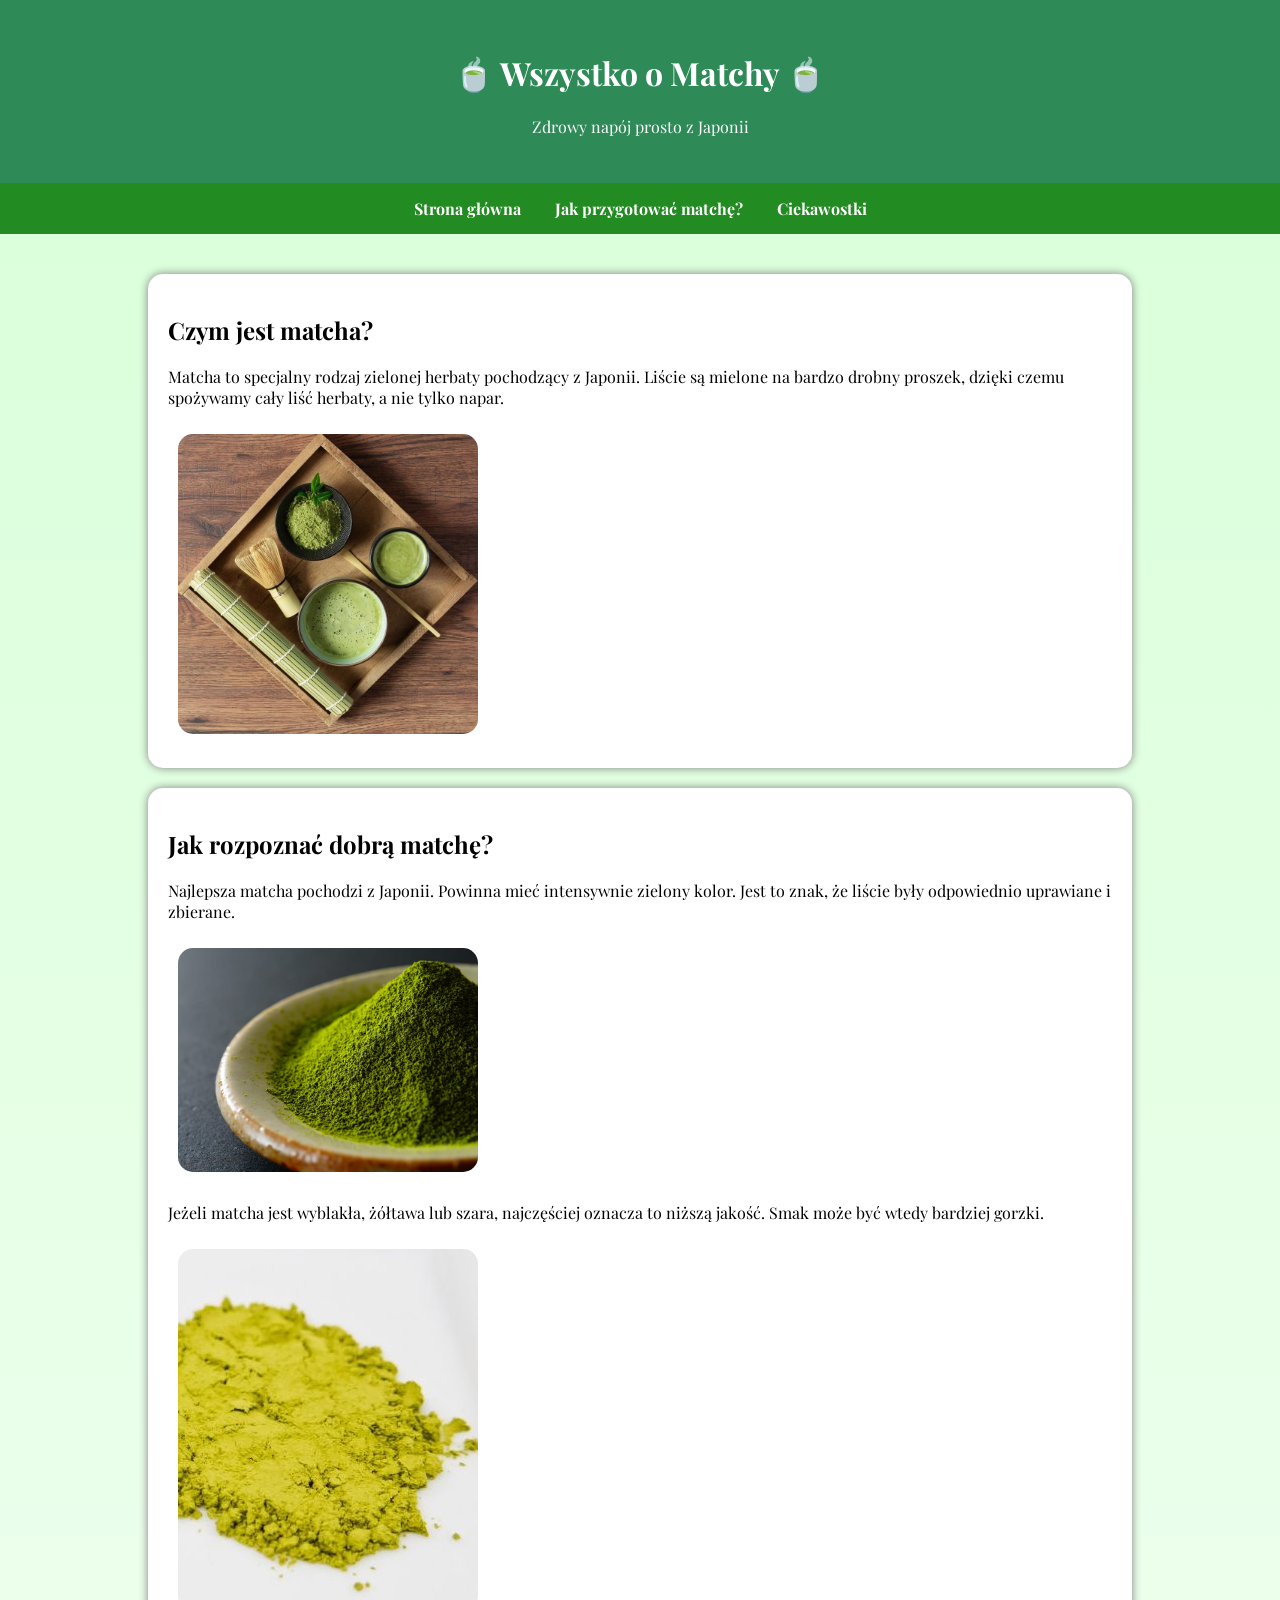
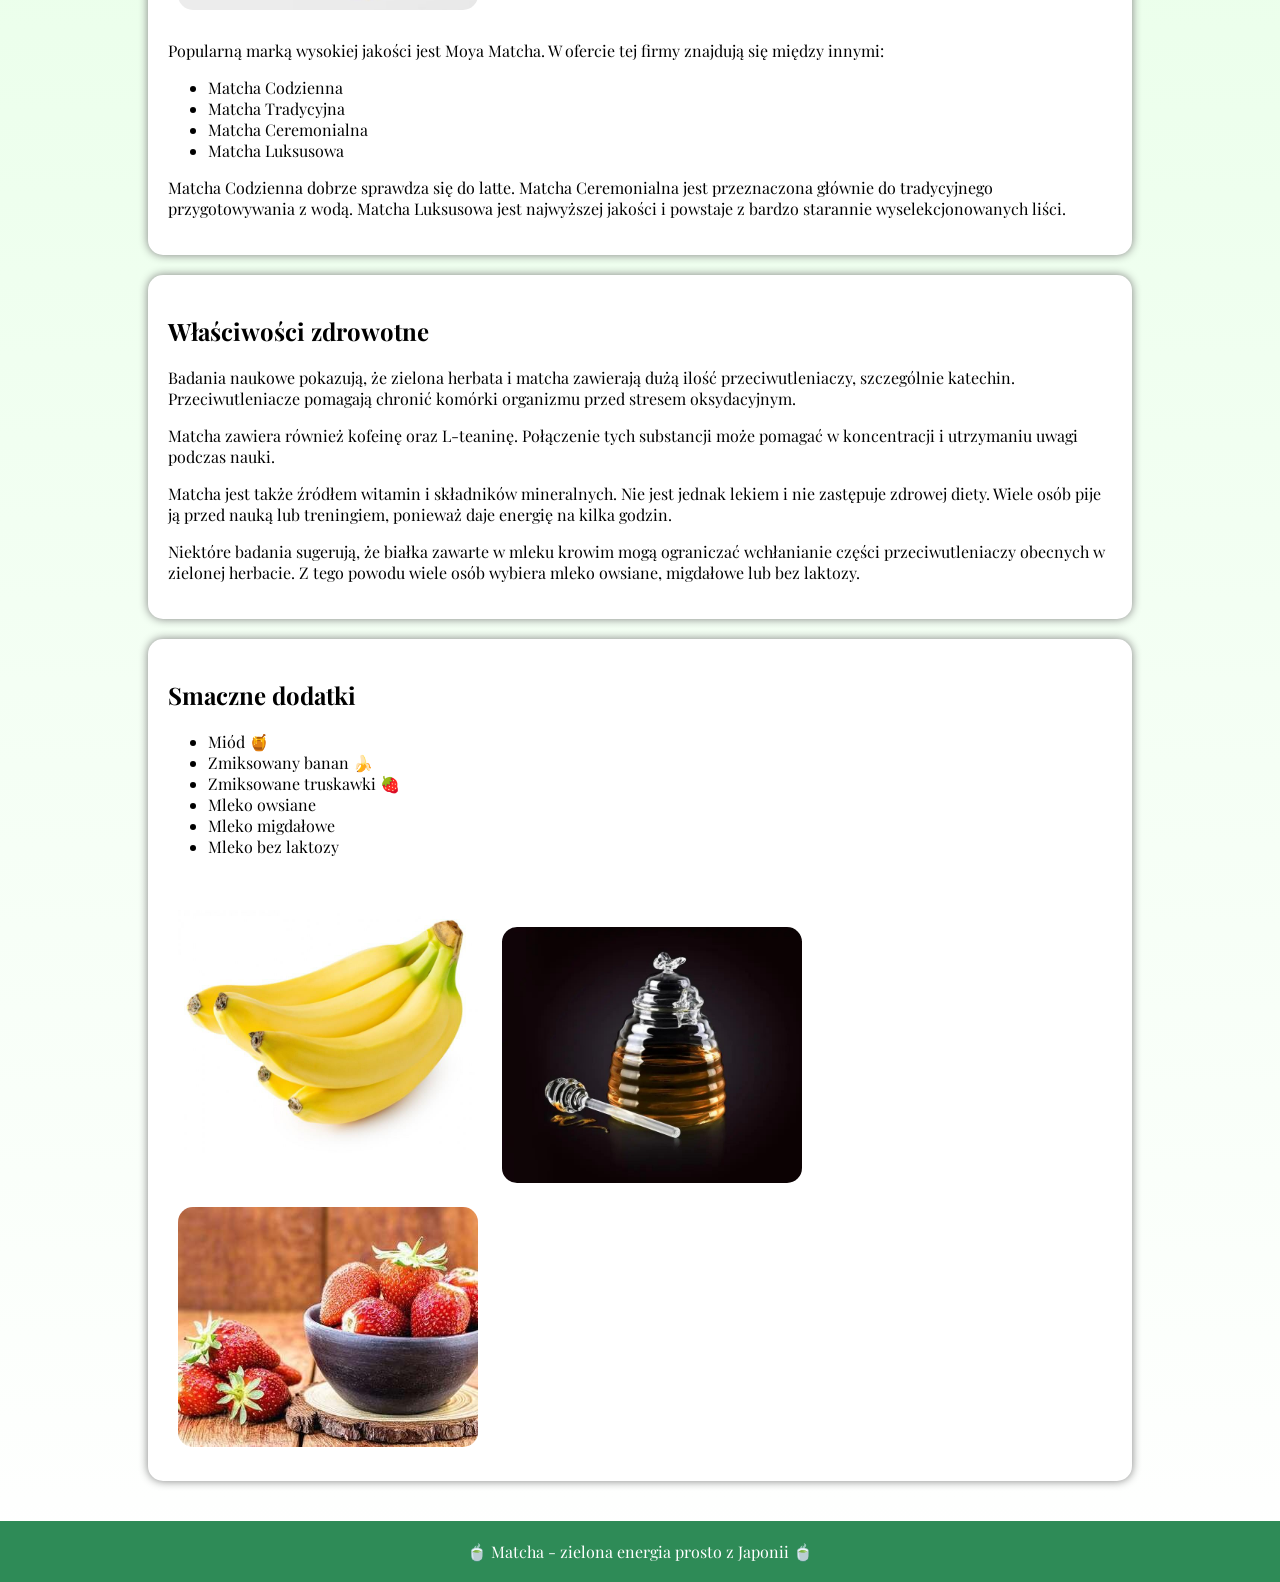
<file: index.html>
<!DOCTYPE html>
<html lang="pl">

<head>
<meta charset="UTF-8">
<title>Wszystko o Matchy</title>
<link rel="stylesheet" href="style.css">
</head>

<body>

<header>
<h1>🍵 Wszystko o Matchy 🍵</h1>
<p>Zdrowy napój prosto z Japonii</p>
</header>

<nav>
<a href="index.html">Strona główna</a>
<a href="przygotowanie.html">Jak przygotować matchę?</a>
<a href="ciekawostki.html">Ciekawostki</a>
</nav>

<section>

<div class="karta">
<h2>Czym jest matcha?</h2>

<p>
Matcha to specjalny rodzaj zielonej herbaty pochodzący z Japonii.
Liście są mielone na bardzo drobny proszek, dzięki czemu spożywamy
cały liść herbaty, a nie tylko napar.
</p>

<img src="matcha.jpg" alt="Matcha">
</div>

<div class="karta">
<h2>Jak rozpoznać dobrą matchę?</h2>

<p>
Najlepsza matcha pochodzi z Japonii.
Powinna mieć intensywnie zielony kolor.
Jest to znak, że liście były odpowiednio uprawiane i zbierane.
</p>

<img src="dobra_matcha.jpg">

<p>
Jeżeli matcha jest wyblakła, żółtawa lub szara,
najczęściej oznacza to niższą jakość.
Smak może być wtedy bardziej gorzki.
</p>

<img src="slaba_matcha.jpg">

<p>
Popularną marką wysokiej jakości jest Moya Matcha.
W ofercie tej firmy znajdują się między innymi:
</p>

<ul>
<li>Matcha Codzienna</li>
<li>Matcha Tradycyjna</li>
<li>Matcha Ceremonialna</li>
<li>Matcha Luksusowa</li>
</ul>

<p>
Matcha Codzienna dobrze sprawdza się do latte.
Matcha Ceremonialna jest przeznaczona głównie
do tradycyjnego przygotowywania z wodą.
Matcha Luksusowa jest najwyższej jakości
i powstaje z bardzo starannie wyselekcjonowanych liści.
</p>
</div>

<div class="karta">
<h2>Właściwości zdrowotne</h2>

<p>
Badania naukowe pokazują, że zielona herbata i matcha zawierają
dużą ilość przeciwutleniaczy, szczególnie katechin.
Przeciwutleniacze pomagają chronić komórki organizmu przed
stresem oksydacyjnym.
</p>

<p>
Matcha zawiera również kofeinę oraz L-teaninę.
Połączenie tych substancji może pomagać w koncentracji
i utrzymaniu uwagi podczas nauki. 
</p>

<p>
Matcha jest także źródłem witamin i składników mineralnych.
Nie jest jednak lekiem i nie zastępuje zdrowej diety. Wiele osób pije ją przed nauką lub treningiem, ponieważ daje energię na kilka godzin.
</p>

<p>
Niektóre badania sugerują, że białka zawarte w mleku krowim mogą ograniczać wchłanianie części przeciwutleniaczy obecnych w zielonej herbacie. Z tego powodu wiele osób wybiera mleko owsiane, migdałowe lub bez laktozy.
</p>

</div>

<div class="karta">

<h2>Smaczne dodatki</h2>

<ul>
<li>Miód 🍯</li>
<li>Zmiksowany banan 🍌</li>
<li>Zmiksowane truskawki 🍓</li>
<li>Mleko owsiane</li>
<li>Mleko migdałowe</li>
<li>Mleko bez laktozy</li>
</ul>

<img src="banana.jpg">
<img src="miod.jpg">
<img src="truskawki.jpg">

</div>

</section>

<footer>
🍵 Matcha - zielona energia prosto z Japonii 🍵
</footer>

</body>
</html>
</file>
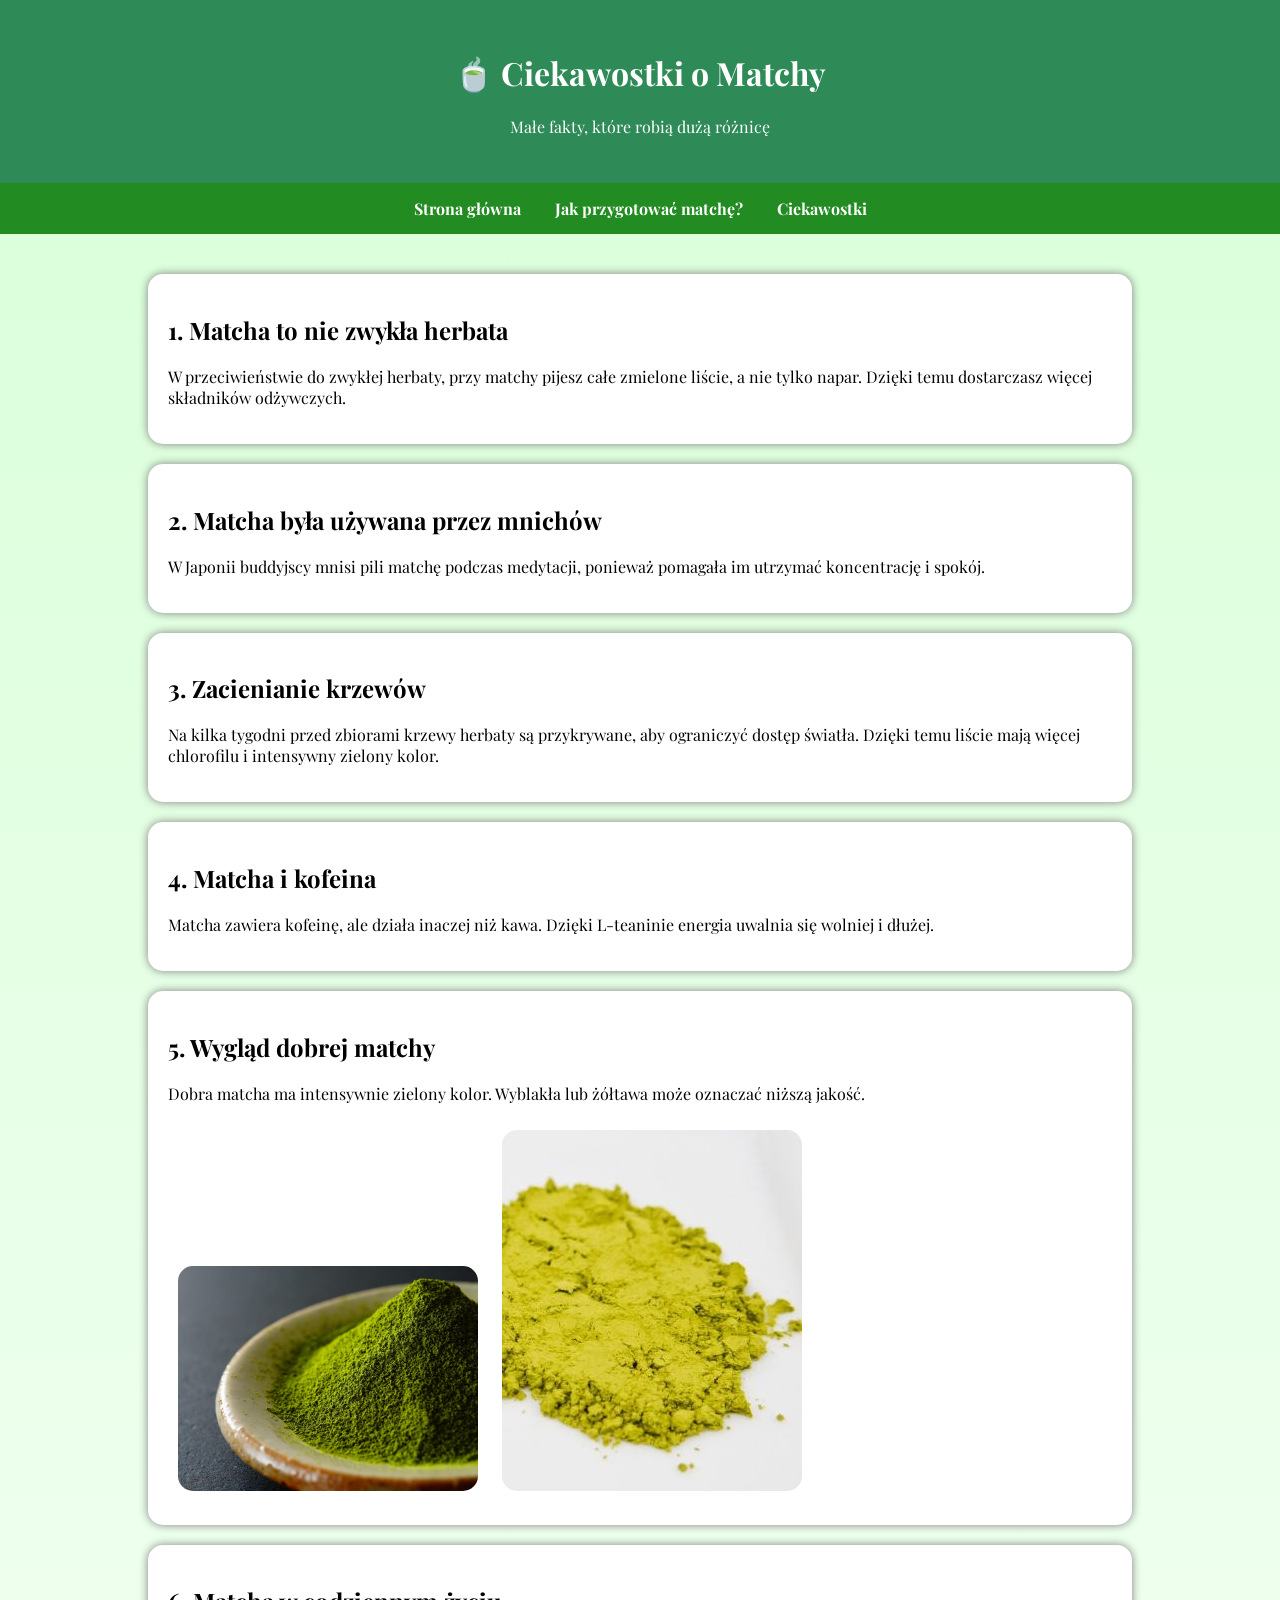
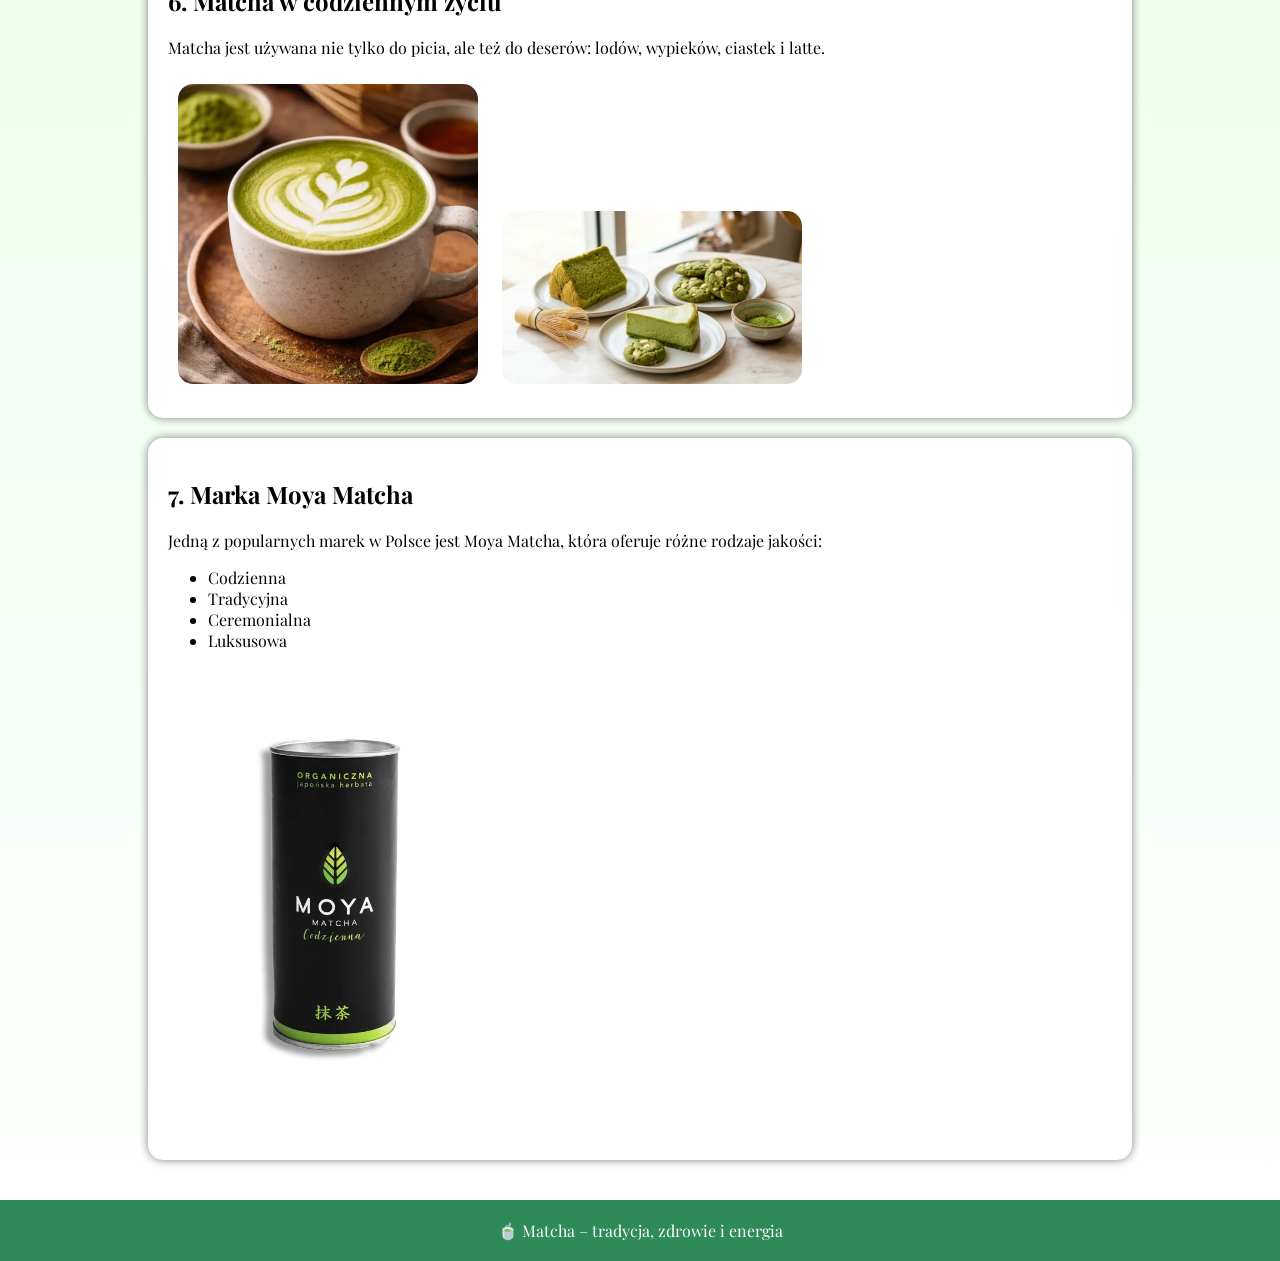
<file: ciekawostki.html>
<!DOCTYPE html>
<html lang="pl">

<head>
<meta charset="UTF-8">
<title>Ciekawostki o Matchy</title>
<link rel="stylesheet" href="style.css">
</head>

<body>

<header>
<h1>🍵 Ciekawostki o Matchy</h1>
<p>Małe fakty, które robią dużą różnicę</p>
</header>

<nav>
<a href="index.html">Strona główna</a>
<a href="przygotowanie.html">Jak przygotować matchę?</a>
<a href="ciekawostki.html">Ciekawostki</a>
</nav>

<section>

<div class="karta">

<h2>1. Matcha to nie zwykła herbata</h2>

<p>
W przeciwieństwie do zwykłej herbaty, przy matchy pijesz całe zmielone liście,
a nie tylko napar. Dzięki temu dostarczasz więcej składników odżywczych.
</p>

</div>

<div class="karta">

<h2>2. Matcha była używana przez mnichów</h2>

<p>
W Japonii buddyjscy mnisi pili matchę podczas medytacji,
ponieważ pomagała im utrzymać koncentrację i spokój.
</p>

</div>

<div class="karta">

<h2>3. Zacienianie krzewów</h2>

<p>
Na kilka tygodni przed zbiorami krzewy herbaty są przykrywane,
aby ograniczyć dostęp światła. Dzięki temu liście mają więcej chlorofilu
i intensywny zielony kolor.
</p>

</div>

<div class="karta">

<h2>4. Matcha i kofeina</h2>

<p>
Matcha zawiera kofeinę, ale działa inaczej niż kawa.
Dzięki L-teaninie energia uwalnia się wolniej i dłużej.
</p>

</div>

<div class="karta">

<h2>5. Wygląd dobrej matchy</h2>

<p>
Dobra matcha ma intensywnie zielony kolor.
Wyblakła lub żółtawa może oznaczać niższą jakość.
</p>

<img src="dobra_matcha.jpg" alt="Dobra matcha">

<img src="slaba_matcha.jpg" alt="Słaba matcha">

</div>

<div class="karta">

<h2>6. Matcha w codziennym życiu</h2>

<p>
Matcha jest używana nie tylko do picia, ale też do deserów:
lodów, wypieków, ciastek i latte.
</p>

<img src="matcha_latte.jpg" alt="Matcha latte">
<img src="matcha_deser.jpg" alt="Deser z matchą">

</div>

<div class="karta">

<h2>7. Marka Moya Matcha</h2>

<p>
Jedną z popularnych marek w Polsce jest Moya Matcha,
która oferuje różne rodzaje jakości:
</p>

<ul>
<li>Codzienna</li>
<li>Tradycyjna</li>
<li>Ceremonialna</li>
<li>Luksusowa</li>
</ul>

<img src="moya.jpg" alt="Moya Matcha">

</div>

</section>

<footer>
🍵 Matcha – tradycja, zdrowie i energia
</footer>

</body>
</html>
</file>
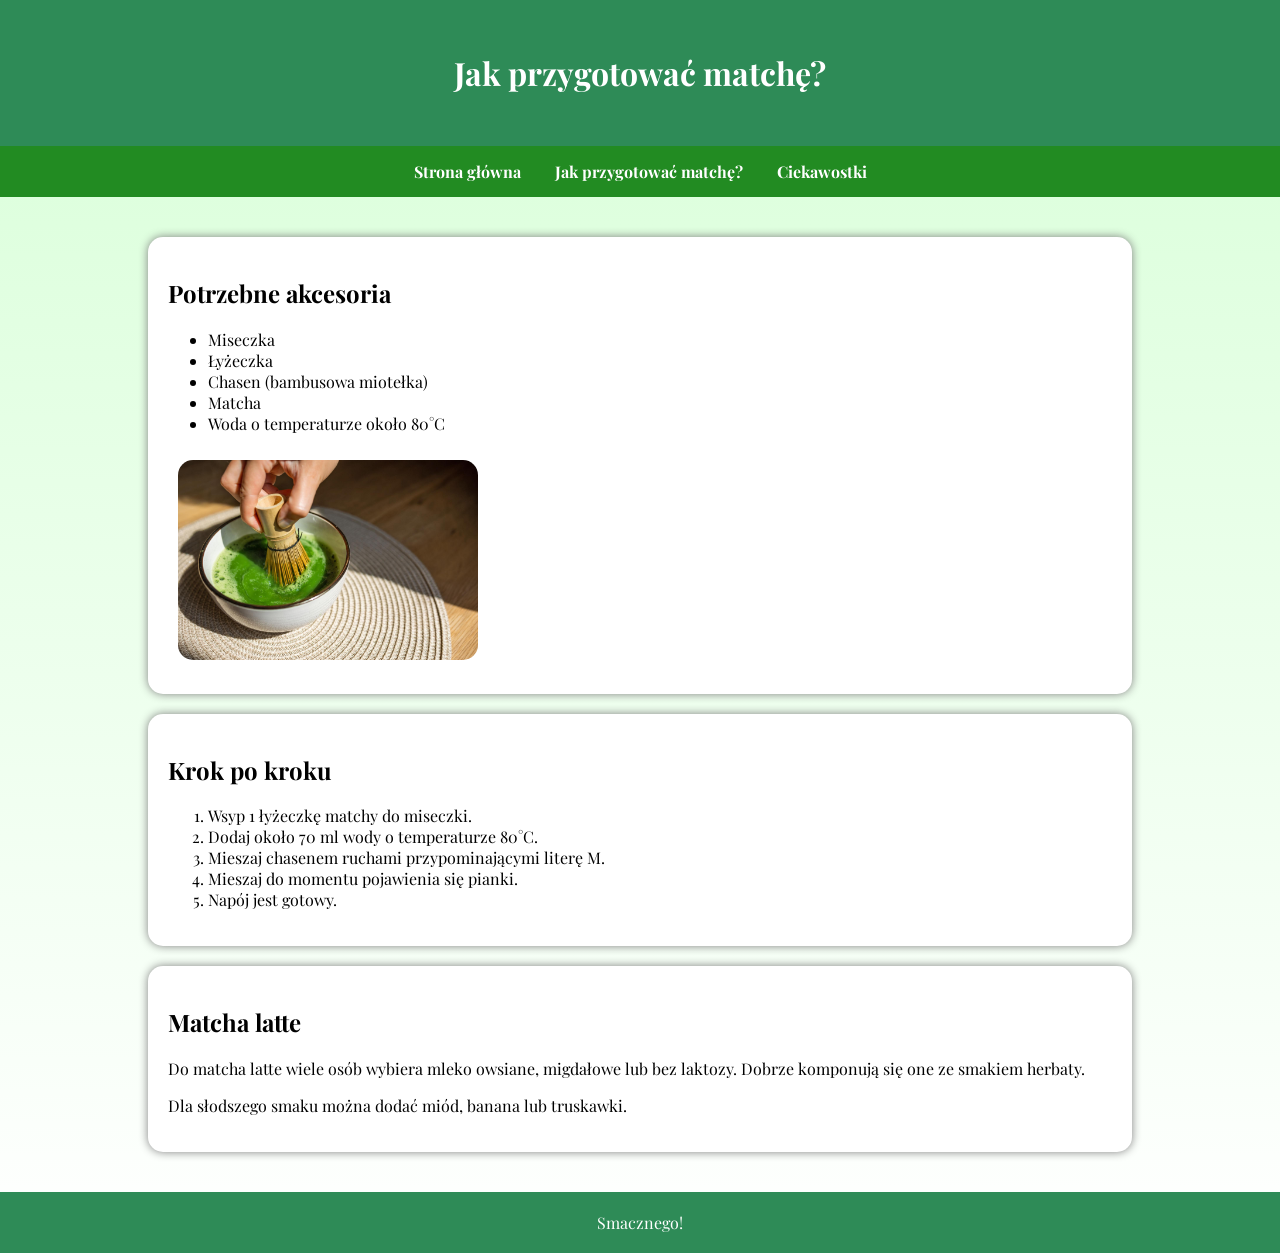
<file: przygotowanie.html>
<!DOCTYPE html>
<html lang="pl">

<head>
<meta charset="UTF-8">
<title>Jak przygotować matchę</title>
<link rel="stylesheet" href="style.css">
</head>

<body>

<header>
<h1>Jak przygotować matchę?</h1>
</header>

<nav>
<a href="index.html">Strona główna</a>
<a href="przygotowanie.html">Jak przygotować matchę?</a>
<a href="ciekawostki.html">Ciekawostki</a>
</nav>

<section>

<div class="karta">

<h2>Potrzebne akcesoria</h2>

<ul>
<li>Miseczka</li>
<li>Łyżeczka</li>
<li>Chasen (bambusowa miotełka)</li>
<li>Matcha</li>
<li>Woda o temperaturze około 80°C</li>
</ul>

<img src="chasen.jpg">

</div>

<div class="karta">

<h2>Krok po kroku</h2>

<ol>
<li>Wsyp 1 łyżeczkę matchy do miseczki.</li>
<li>Dodaj około 70 ml wody o temperaturze 80°C.</li>
<li>Mieszaj chasenem ruchami przypominającymi literę M.</li>
<li>Mieszaj do momentu pojawienia się pianki.</li>
<li>Napój jest gotowy.</li>
</ol>

</div>

<div class="karta">

<h2>Matcha latte</h2>

<p>
Do matcha latte wiele osób wybiera mleko owsiane,
migdałowe lub bez laktozy.
Dobrze komponują się one ze smakiem herbaty.
</p>

<p>
Dla słodszego smaku można dodać miód,
banana lub truskawki.
</p>

</div>

</section>

<footer>
Smacznego!
</footer>

</body>
</html>
</file>
<file: style.css>
@import url('https://fonts.googleapis.com/css2?family=Playfair+Display:wght@400;700&display=swap');
body{
    background: linear-gradient(#d8ffd8,#ffffff);
    font-family: 'Playfair Display', serif;
    margin:0;
}

header{
    background-color:#2e8b57;
    color:white;
    text-align:center;
    padding:30px;
}

header h1{
    animation: pojawianie 2s;
}

@keyframes pojawianie{
    from{
        opacity:0;
        transform:translateY(-30px);
    }
    to{
        opacity:1;
        transform:translateY(0);
    }
}

nav{
    background-color:#228b22;
    text-align:center;
    padding:15px;
}

nav a{
    color:white;
    text-decoration:none;
    font-weight:bold;
    margin:15px;
}

nav a:hover{
    color:yellow;
}

section{
    width:80%;
    margin:auto;
    padding:20px;
}

img{
    width:300px;
    border-radius:15px;
    transition:0.5s;
    margin:10px;
}

img:hover{
    transform:scale(1.1);
}

.karta{
    background:white;
    padding:20px;
    margin:20px;
    border-radius:15px;
    box-shadow:0px 0px 10px gray;
}

footer{
    background:#2e8b57;
    color:white;
    text-align:center;
    padding:20px;
}
</file>
